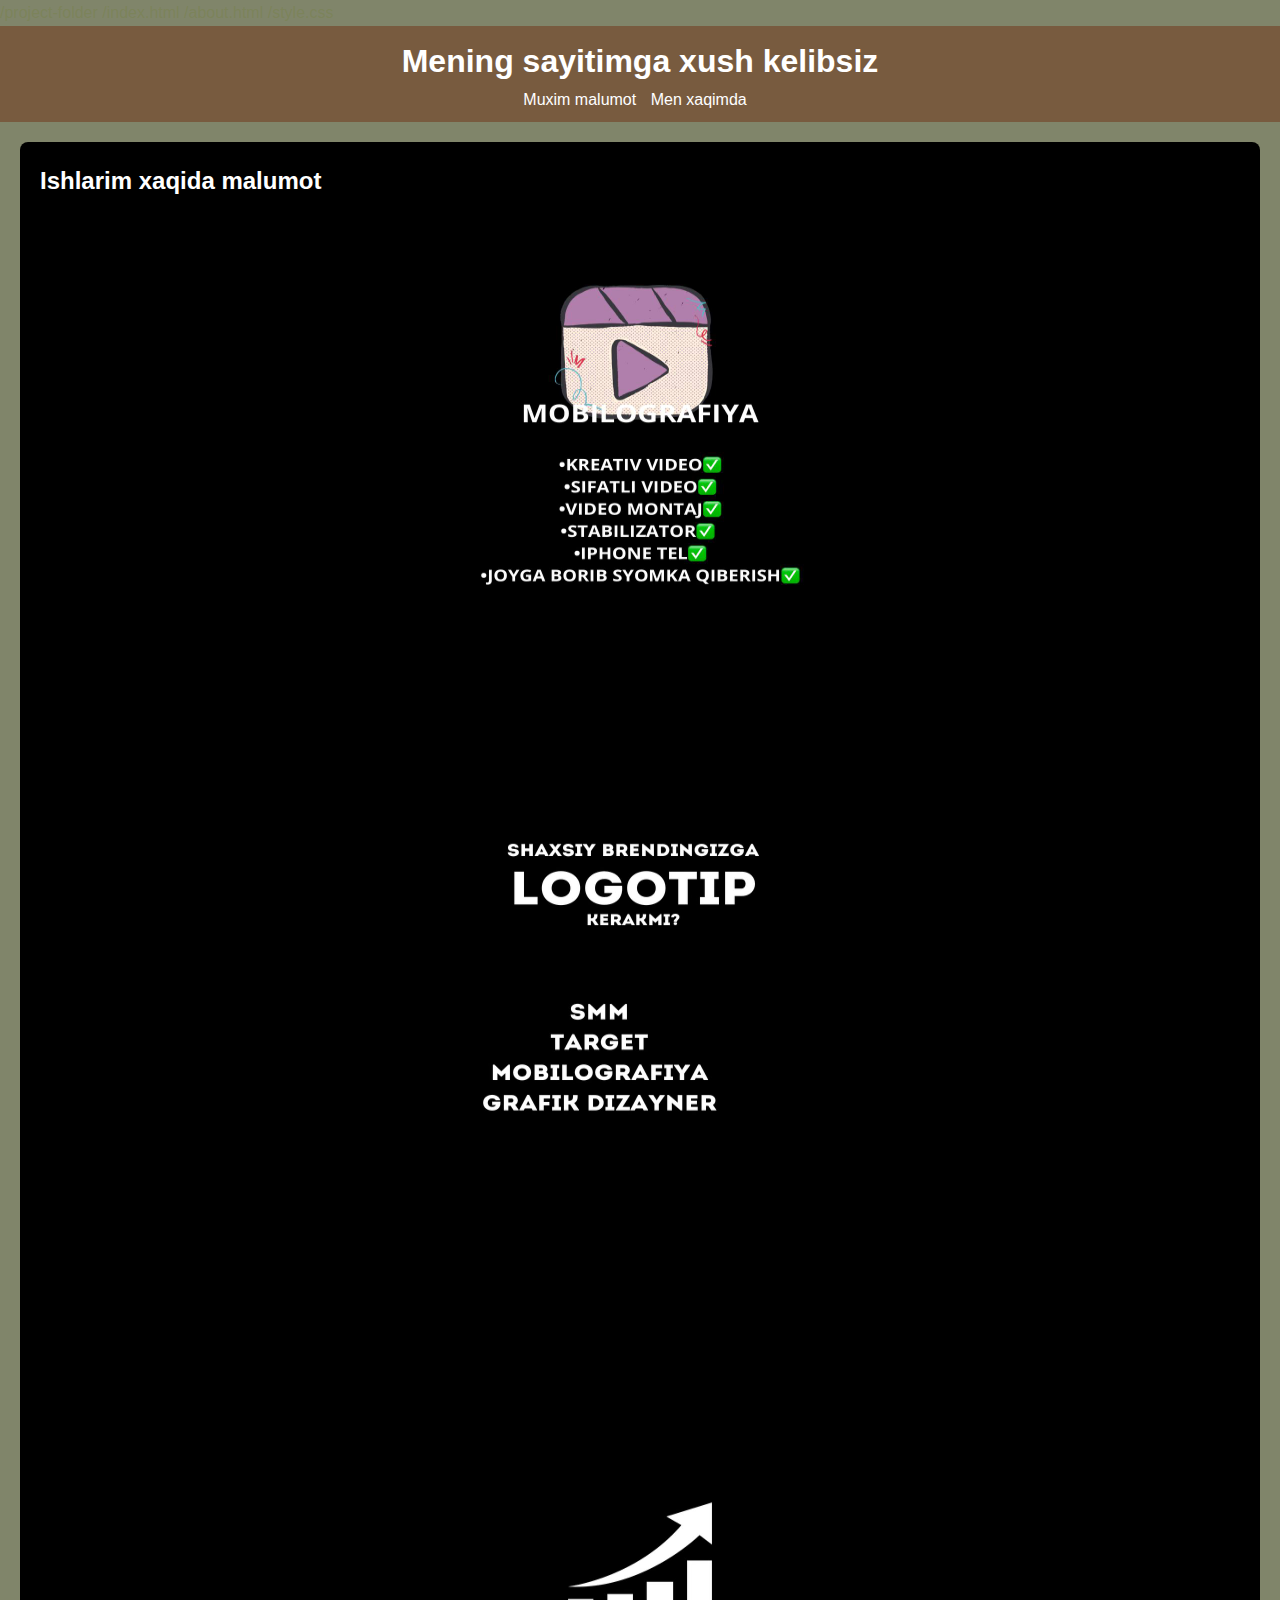
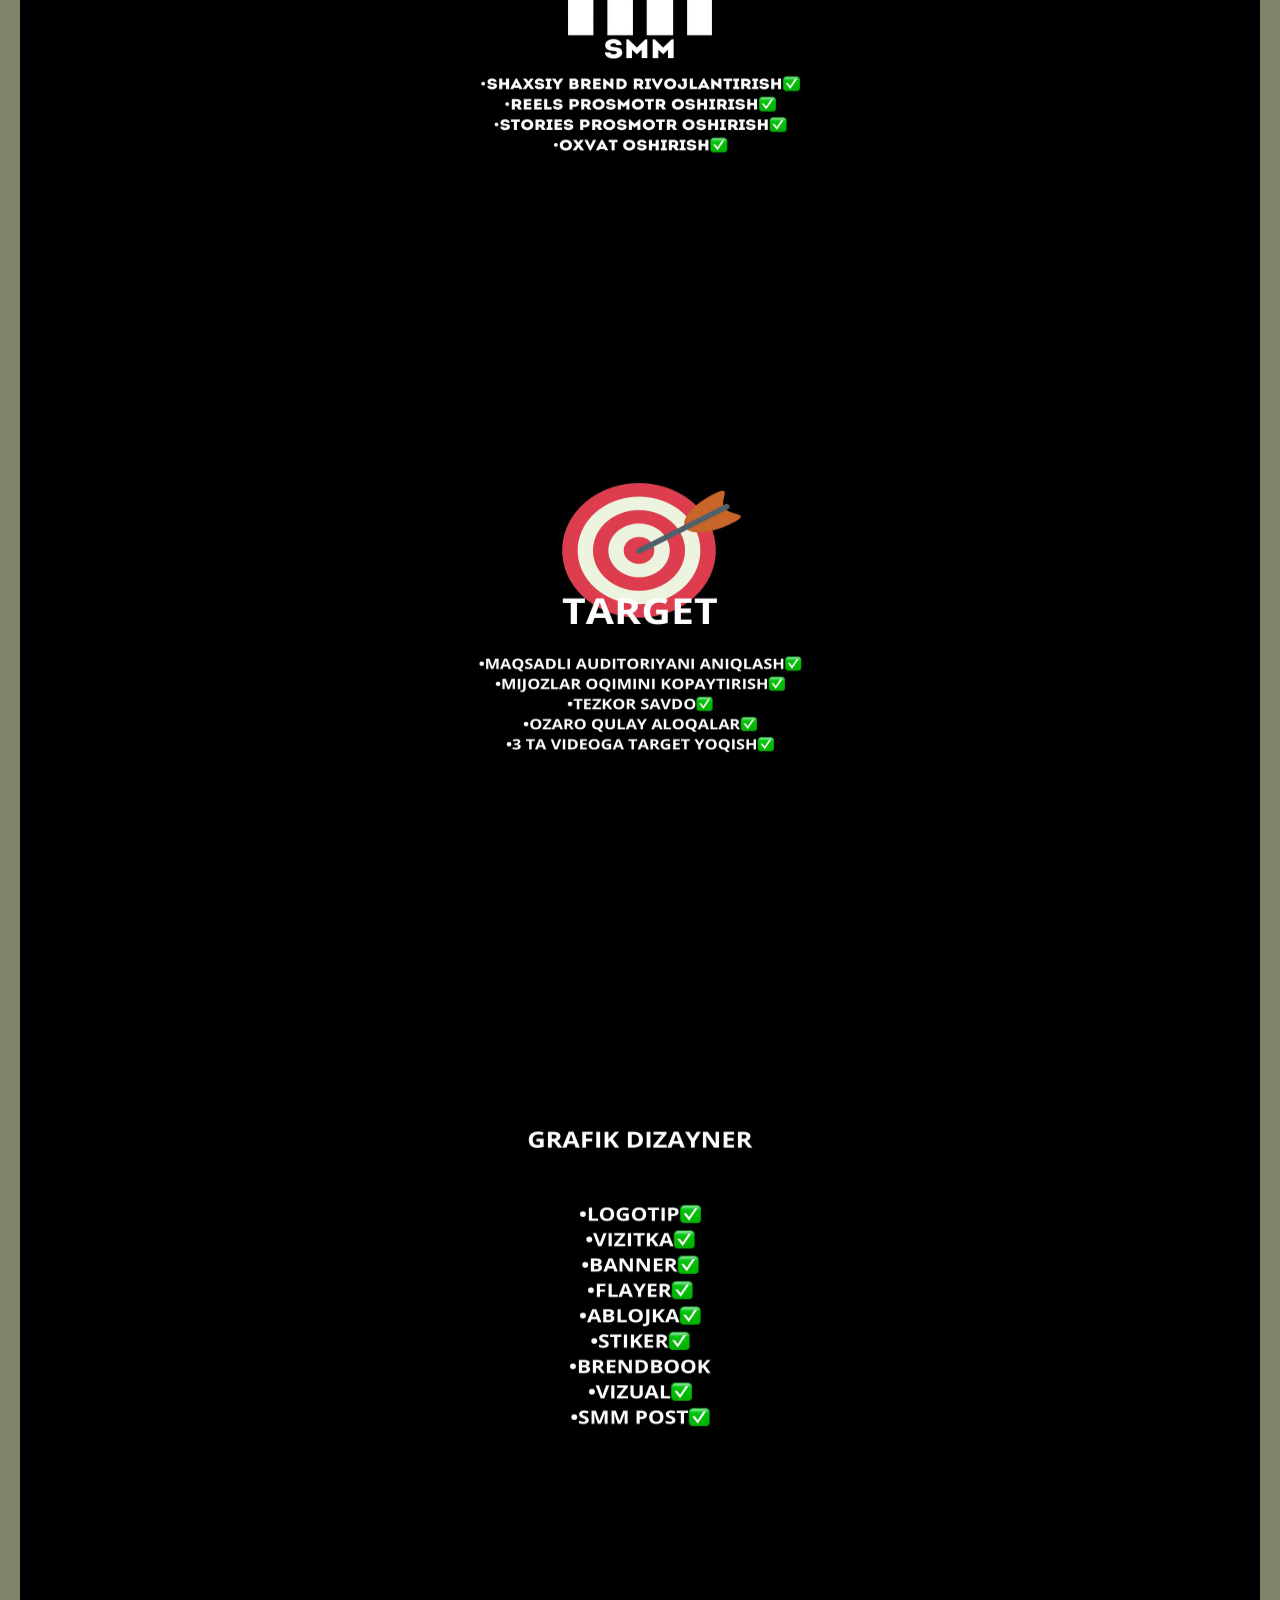
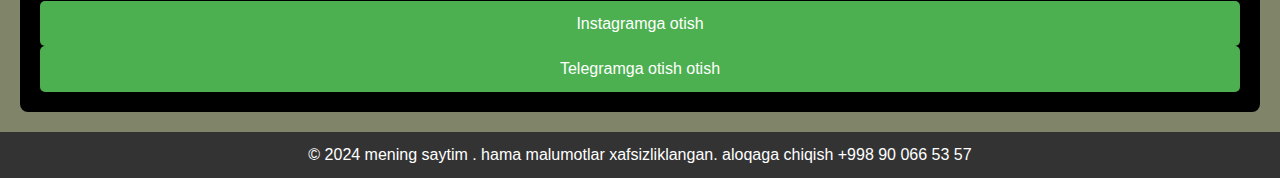
<file: index.html>
/project-folder
    /index.html
    /about.html
    /style.css

    <!DOCTYPE html>
<html lang="ru">
<head>
    
    <meta charset="UTF-8">
    <meta name="viewport" content="width=device-width, initial-scale=1.0">
    <title>Главная страница abrorov me </title>
    <link rel="stylesheet" href="style.css" url="abrorov_mee">
    
</head>
<body>
    <header>
        <h1>Mening sayitimga xush kelibsiz</h1>
        <nav>
            <ul>
                <li><a href="index.html">Muxim malumot</a></li>
                <li><a href="about.html">Men xaqimda </a></li>
            </ul>
        </nav>
    </header>

    <section>
        <h2>Ishlarim xaqida malumot
        </h2>
        <img src="photo_2024-12-23_01-28-51.jpg" alt="Описание изображения" style="width: 100%; max-width: 400px; border-radius: 8px; height: 600px;">
        <img src="photo_2024-12-23_01-29-27.jpg" alt="Описание изображения" style="width: 100%; max-width: 400px; border-radius: 8px; height: 600px;">
        <img src="photo_2024-12-23_01-29-32.jpg" alt="Описание изображения" style="width: 100%; max-width: 400px; border-radius: 8px; height: 600px;">
        <img class="a4" src="photo_2024-12-23_01-29-36.jpg" alt="Описание изображения" style="width: 100%; max-width: 400px; border-radius: 8px; height: 600px;">
        <img class="a4" src="photo_2024-12-23_01-29-40.jpg" alt="Описание изображения" style="width: 100%; max-width: 400px; border-radius: 8px; height: 600px;">
        <a href=https://www.instagram.com/abrorov_me/profilecard/?igsh=Mm9jNXNhbnF3ZjZs class="button1">Instagramga otish</a>
        <a href=https://t.me/abrorov_mee class="button2">Telegramga otish otish</a>



        
    </section>

    <footer>
        <p>&copy; 2024 mening saytim . hama malumotlar xafsizliklangan. aloqaga chiqish +998 90 066 53 57 </p>
    </footer>
</body>
</html>
</file>
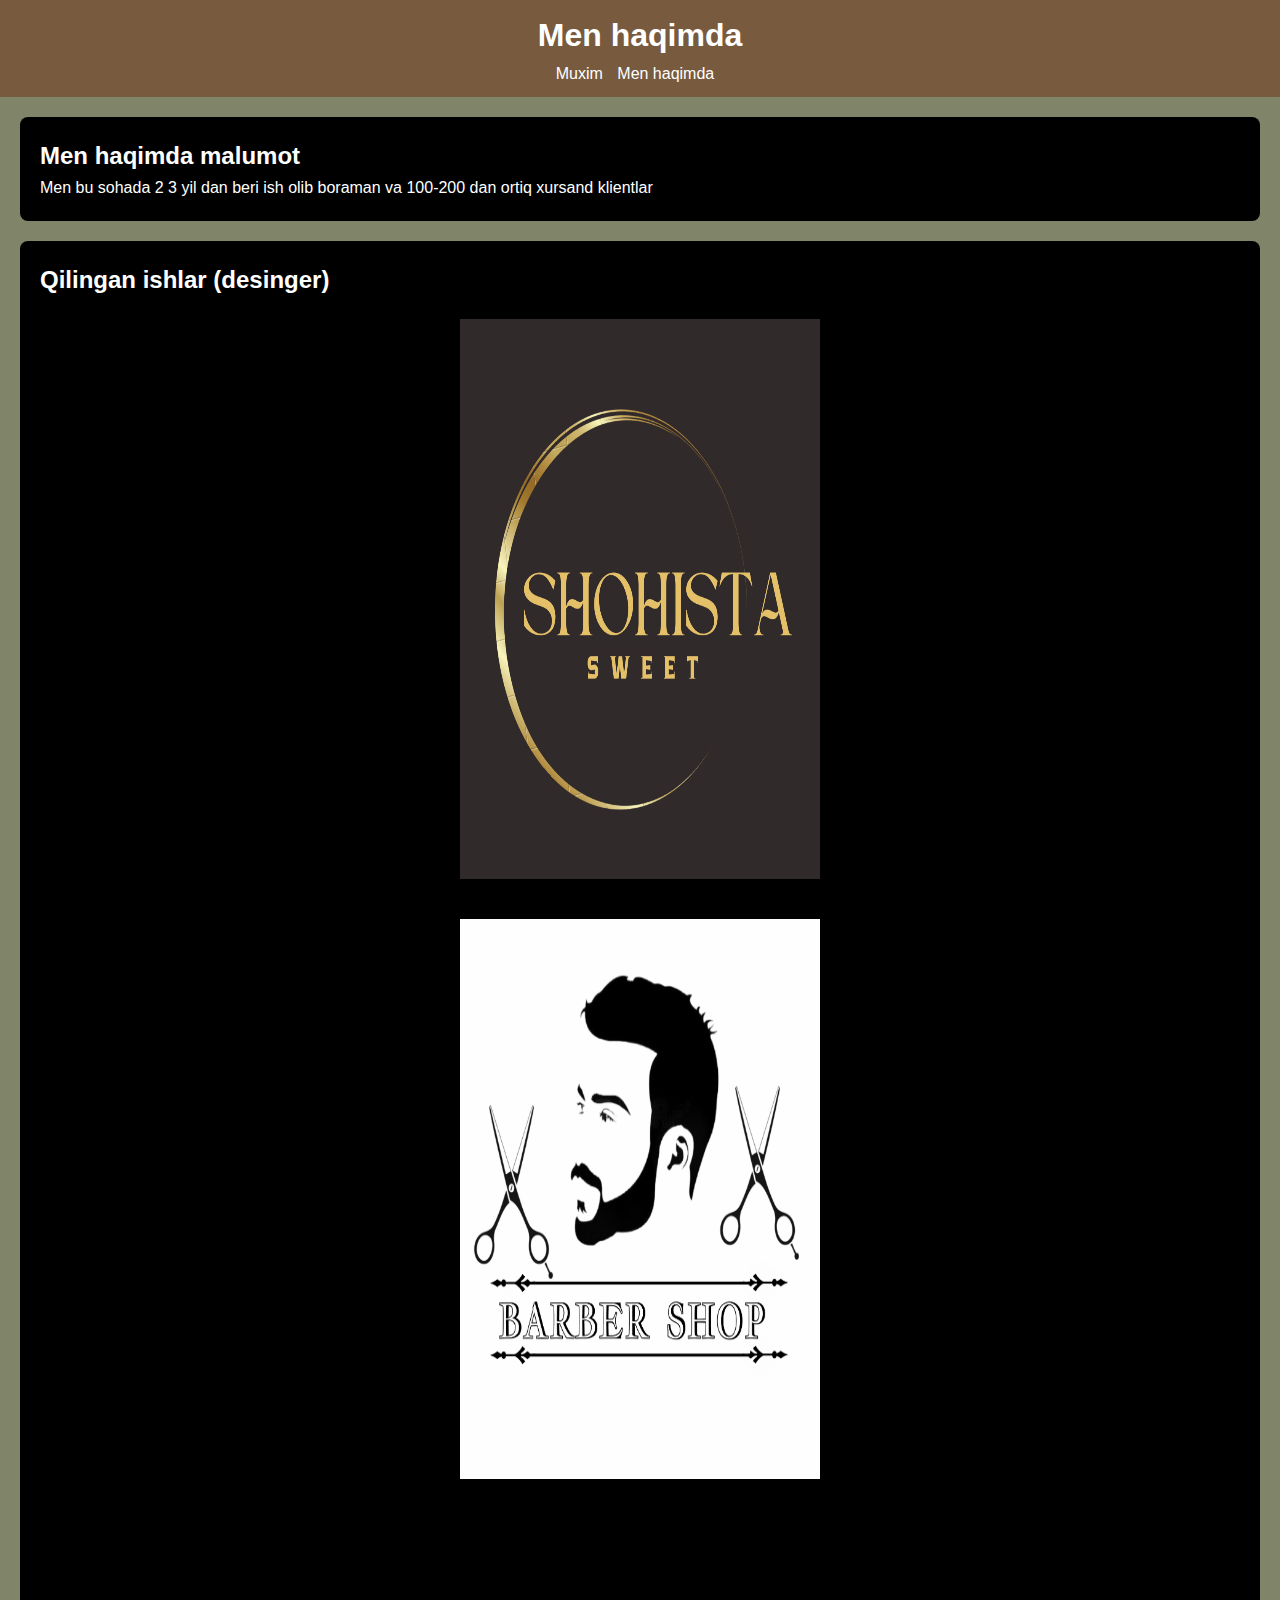
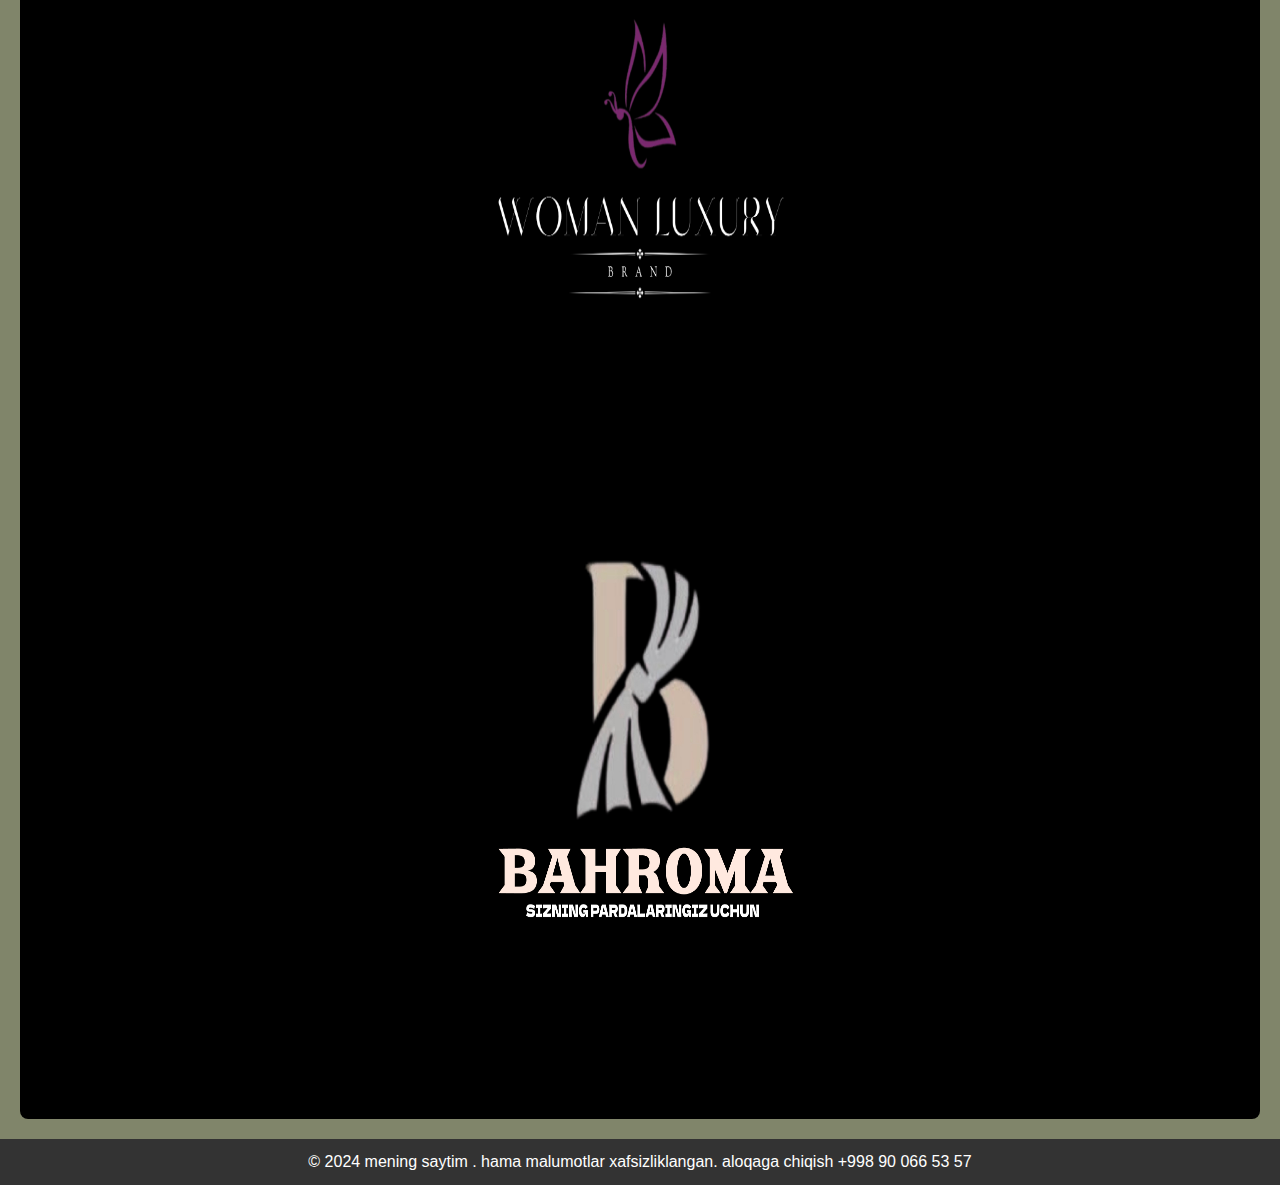
<file: about.html>
<!DOCTYPE html>
<html lang="ru">
<head>
    <meta charset="UTF-8">
    <meta name="viewport" content="width=device-width, initial-scale=1.0">
    <title>abrorov me</title>
    <link rel="stylesheet" href="style.css">
</head>
<body>
    <header>
        <h1>Men haqimda</h1>
        <nav>
            <ul>
                <li><a href="index.html">Muxim</a></li>
                <li><a href="about.html">Men haqimda </a></li>
            </ul>
        </nav>
    </header>

    <section>
        <h2>Men haqimda malumot </h2>
        <p>Men bu sohada 2 3 yil dan beri ish olib boraman va 100-200 dan ortiq xursand klientlar </p>
    </section>
     <section>
        <h2>Qilingan ishlar (desinger) </h2>
        <img class="desinger" src="IMG_0108.PNG" alt="Описание изображения" style="width: 100%; max-width: 400px; border-radius: 8px; height: 600px;">
        <img class="desinger" src="IMG_8784.PNG" alt="Описание изображения" style="width: 100%; max-width: 400px; border-radius: 8px; height: 600px;">
        <img class="desinger" src="IMG_8822.PNG" alt="Описание изображения" style="width: 100%; max-width: 400px; border-radius: 8px; height: 600px;">
        <img class="desinger" src="IMG_9670.JPG" alt="Описание изображения" style="width: 100%; max-width: 400px; border-radius: 8px; height: 600px;">
     </section>
    <footer>
        <p>&copy; 2024 mening saytim . hama malumotlar xafsizliklangan. aloqaga chiqish +998 90 066 53 57 </p>
    </footer>
</body>
</html>
</file>
<file: style.css>
* {
    margin: 0;
    padding: 0;
    box-sizing: border-box;
}

body {
    font-family: Arial, sans-serif;
    line-height: 1.6;
    background-color: #80856a;
    color: #6e7f283e;
}

header {
    background-color: #785b3f;
    color: #fff;
    padding: 10px 0;
    text-align: center;
}

header h1 {
    margin: 0;
}

nav ul {
    list-style-type: none;
}

nav ul li {
    display: inline;
    margin-right: 10px;
}

nav ul li a {
    color: #fff;
    text-decoration: none;
}

section {
    padding: 20px;
    margin: 20px;
    background-color: #000000;
    border-radius: 8px;
}

footer {
    text-align: center;
    padding: 10px 0;
    background-color: #333;
    color:  #80856a;
    margin-top: 20px;
}


img {
    display: block;
    margin: 0 auto;  
    max-width: 80%;  
    height: auto;  
    border-radius: 8px;  
}
p {
    color: white;
}

section img{
    display: flex;
    align-items: center;  
    justify-content: center;  
    height: 100vh;  
    padding: 20px;
}
.desinger {
    display: flex;
    width: 100px;
}
h2 {
    color: white;
}

.button1 {
    display: inline-block;
    padding: 10px 20px;
    background-color: #4CAF50;  
    color: white;
    text-align: center;
    text-decoration: none;  
    border-radius: 5px;  
    font-size: 16px;
    display: flex;
    align-items: center;  
    justify-content: center;  
}

.button1:hover {
    background-color: #45a049; 
}



.button2 {
    display: inline-block;
    padding: 10px 20px;
    background-color: #4CAF50;  
    color: white;
    text-align: center;
    text-decoration: none;  
    border-radius: 5px;  
    font-size: 16px;
    display: flex;
    align-items: center;  
    justify-content: center;  
}

.button2:hover {
    background-color: #45a049; 
}
</file>
